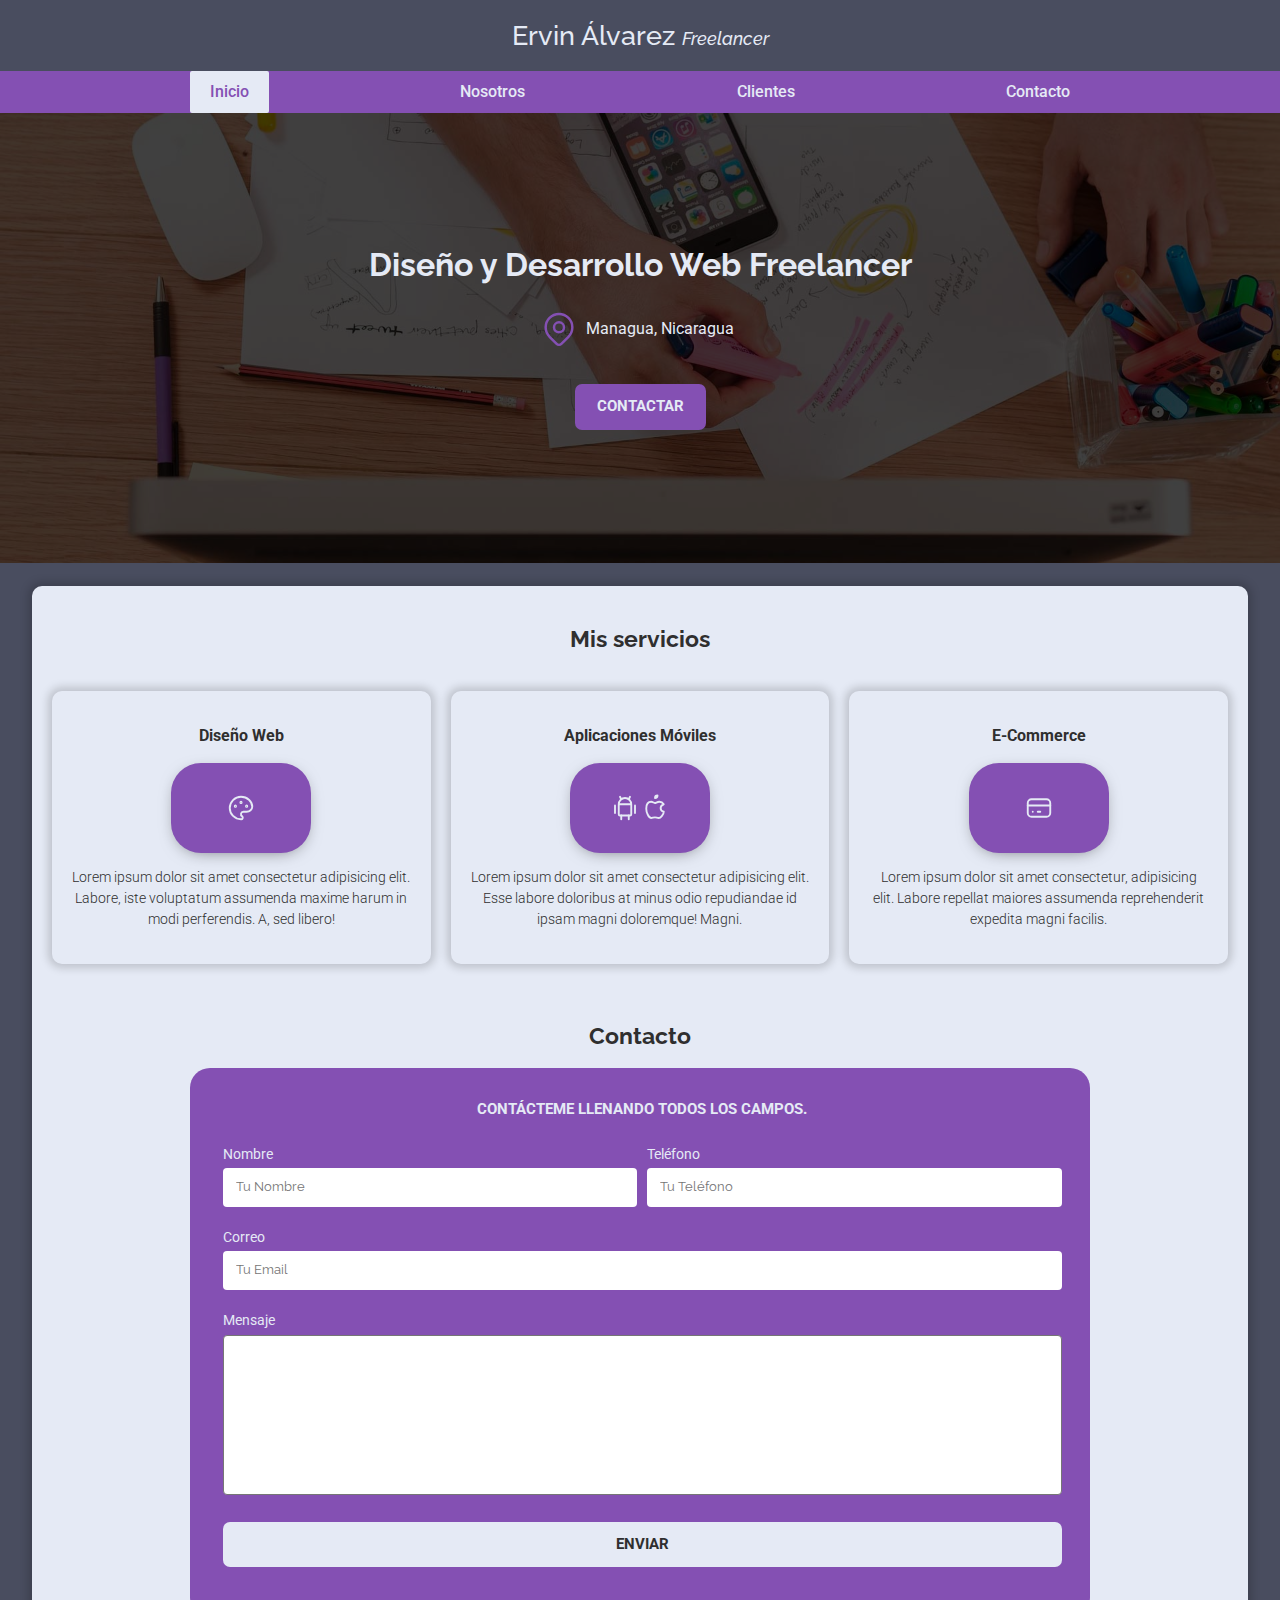
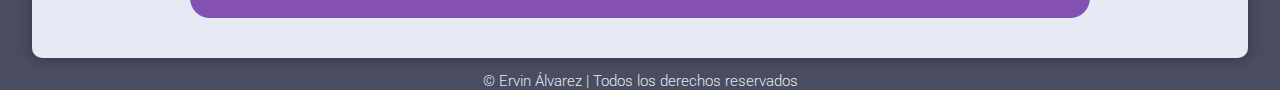
<file: index.html>
<!DOCTYPE html>
<html lang="es">
  <head>
    <meta charset="UTF-8" />
    <meta http-equiv="X-UA-Compatible" content="IE=edge" />
    <meta name="viewport" content="width=device-width, initial-scale=1.0" />
    <title>Diseñador Freelancer</title>

    <!-- Cargar fuentes -->
    <link rel="preconnect" href="https://fonts.googleapis.com" />
    <link rel="preconnect" href="https://fonts.gstatic.com" crossorigin />

    <!-- Raleway font -->
    <link
      href="https://fonts.googleapis.com/css2?family=Raleway:ital,wght@0,300;0,500;0,600;1,300;1,500;1,600&display=swap"
      rel="stylesheet"
    />

    <!-- Roboto font -->
    <link
      href="https://fonts.googleapis.com/css2?family=Roboto:wght@300;400;500;700&display=swap"
      rel="stylesheet"
    />

    <!-- Cargar estilos -->
    <link rel="preload" href="css/styles.css" as="style" />
    <link rel="stylesheet" href="css/styles.css" />

    <!-- Cargando Normalize CSS -->
    <link rel="preload" href="css/normalize.css" as="style" />
    <link rel="stylesheet" href="css/normalize.css" />
  </head>

  <body>
    <!-- Creamos el header  -->
    <header>
      <h1 class="titulo">Ervin Álvarez <span>Freelancer</span></h1>
    </header>

    <!-- Creamos la navegación -->
    <div class="nav-bg">
      <nav class="navegacion-principal container">
        <a href="index.html" class="activo">Inicio</a>
        <a href="nosotros.html">Nosotros</a>
        <a href="#">Clientes</a>
        <a href="#">Contacto</a>
      </nav>
    </div>

    <!-- Añadir imagenes -->
    <!-- <img src="img/hero.jpg" alt="Imágen del header"> -->

    <!-- La etiqueta es un heading, así que comienza con section -->
    <section class="hero">
      <div class="contenido-hero">
        <h2>Diseño y Desarrollo Web Freelancer</h2>

        <div class="location-container">
          <svg
            xmlns="http://www.w3.org/2000/svg"
            class="icon icon-tabler icon-tabler-map-pin"
            width="40"
            height="40"
            viewBox="0 0 24 24"
            stroke-width="1.5"
            stroke="#8450b3"
            fill="none"
            stroke-linecap="round"
            stroke-linejoin="round"
          >
            <path stroke="none" d="M0 0h24v24H0z" fill="none" />
            <circle cx="12" cy="11" r="3" />
            <path
              d="M17.657 16.657l-4.243 4.243a2 2 0 0 1 -2.827 0l-4.244 -4.243a8 8 0 1 1 11.314 0z"
            />
          </svg>

          <p>Managua, Nicaragua</p>
        </div>
        <!--.location-container-->

        <a href="#" class="boton">Contactar</a>
      </div>
      <!--.contenido-hero-->
    </section>

    <!-- Contenido principal -->
    <main class="shadow container container-servicios">
      <h2 class="titulo-servicios">Mis servicios</h2>

      <div class="servicios">
        <!-- Los demás elementos están conformados con headings, asi que se utiliza el section -->
        <section class="card-servicios shadow">
          <h3>Diseño Web</h3>

          <div class="icons-servicios">
            <svg
              xmlns="http://www.w3.org/2000/svg"
              class="icon icon-tabler icon-tabler-palette"
              width="30"
              height="30"
              viewBox="0 0 24 24"
              stroke-width="1.5"
              stroke="#e5eaf5"
              fill="none"
              stroke-linecap="round"
              stroke-linejoin="round"
            >
              <path stroke="none" d="M0 0h24v24H0z" fill="none" />
              <path
                d="M12 21a9 9 0 1 1 0 -18a9 8 0 0 1 9 8a4.5 4 0 0 1 -4.5 4h-2.5a2 2 0 0 0 -1 3.75a1.3 1.3 0 0 1 -1 2.25"
              />
              <circle cx="7.5" cy="10.5" r=".5" fill="currentColor" />
              <circle cx="12" cy="7.5" r=".5" fill="currentColor" />
              <circle cx="16.5" cy="10.5" r=".5" fill="currentColor" />
            </svg>
          </div>

          <p>
            Lorem ipsum dolor sit amet consectetur adipisicing elit. Labore,
            iste voluptatum assumenda maxime harum in modi perferendis. A, sed
            libero!
          </p>
        </section>

        <section class="card-servicios shadow">
          <h3>Aplicaciones Móviles</h3>

          <div class="icons-servicios">
            <svg
              xmlns="http://www.w3.org/2000/svg"
              class="icon icon-tabler icon-tabler-brand-android"
              width="30"
              height="30"
              viewBox="0 0 24 24"
              stroke-width="1.5"
              stroke="#e5eaf5"
              fill="none"
              stroke-linecap="round"
              stroke-linejoin="round"
            >
              <path stroke="none" d="M0 0h24v24H0z" fill="none" />
              <line x1="4" y1="10" x2="4" y2="16" />
              <line x1="20" y1="10" x2="20" y2="16" />
              <path
                d="M7 9h10v8a1 1 0 0 1 -1 1h-8a1 1 0 0 1 -1 -1v-8a5 5 0 0 1 10 0"
              />
              <line x1="8" y1="3" x2="9" y2="5" />
              <line x1="16" y1="3" x2="15" y2="5" />
              <line x1="9" y1="18" x2="9" y2="21" />
              <line x1="15" y1="18" x2="15" y2="21" />
            </svg>

            <svg
              xmlns="http://www.w3.org/2000/svg"
              class="icon icon-tabler icon-tabler-brand-apple"
              width="30"
              height="30"
              viewBox="0 0 24 24"
              stroke-width="1.5"
              stroke="#e5eaf5"
              fill="none"
              stroke-linecap="round"
              stroke-linejoin="round"
            >
              <path stroke="none" d="M0 0h24v24H0z" fill="none" />
              <path
                d="M9 7c-3 0 -4 3 -4 5.5c0 3 2 7.5 4 7.5c1.088 -.046 1.679 -.5 3 -.5c1.312 0 1.5 .5 3 .5s4 -3 4 -5c-.028 -.01 -2.472 -.403 -2.5 -3c-.019 -2.17 2.416 -2.954 2.5 -3c-1.023 -1.492 -2.951 -1.963 -3.5 -2c-1.433 -.111 -2.83 1 -3.5 1c-.68 0 -1.9 -1 -3 -1z"
              />
              <path d="M12 4a2 2 0 0 0 2 -2a2 2 0 0 0 -2 2" />
            </svg>
          </div>

          <p>
            Lorem ipsum dolor sit amet consectetur adipisicing elit. Esse labore
            doloribus at minus odio repudiandae id ipsam magni doloremque!
            Magni.
          </p>
        </section>

        <section class="card-servicios shadow">
          <h3>E-Commerce</h3>

          <div class="icons-servicios">
            <svg
              xmlns="http://www.w3.org/2000/svg"
              class="icon icon-tabler icon-tabler-credit-card"
              width="30"
              height="30"
              viewBox="0 0 24 24"
              stroke-width="1.5"
              stroke="#e5eaf5"
              fill="none"
              stroke-linecap="round"
              stroke-linejoin="round"
            >
              <path stroke="none" d="M0 0h24v24H0z" fill="none" />
              <rect x="3" y="5" width="18" height="14" rx="3" />
              <line x1="3" y1="10" x2="21" y2="10" />
              <line x1="7" y1="15" x2="7.01" y2="15" />
              <line x1="11" y1="15" x2="13" y2="15" />
            </svg>
          </div>

          <p>
            Lorem ipsum dolor sit amet consectetur, adipisicing elit. Labore
            repellat maiores assumenda reprehenderit expedita magni facilis.
          </p>
        </section>
        <!--.servicios-->
      </div>

      <!-- El "contacto" comienza con un heading, así que hace sentido que sea un section. -->
      <section class="formulario-section">
        <h2>Contacto</h2>

        <!-- Creación del formulario -->
        <form action="" class="formulario">
          <!-- Titulo del formulario -->
          <fieldset>
            <legend>Contácteme llenando todos los campos.</legend>

            <div class="container-campos">
              <div class="campo">
                <label for="">Nombre</label>
                <input type="text" placeholder="Tu Nombre" class="input-text" />
              </div>

              <div class="campo">
                <label for="">Teléfono</label>
                <input
                  type="tel"
                  placeholder="Tu Teléfono"
                  class="input-text"
                />
              </div>

              <div class="campo">
                <label for="">Correo</label>
                <input type="email" placeholder="Tu Email" class="input-text" />
              </div>

              <div class="campo">
                <label for="">Mensaje</label>
                <textarea class="input-area"></textarea>
              </div>
            </div>

            <div class="button">
              <button type="submit">Enviar</button>
              <!-- <a href="#" class="boton">Enviar</a> -->
            </div>
          </fieldset>
        </form>
      </section>
    </main>

    <footer class="footer">
      <p>&copy; Ervin Álvarez | Todos los derechos reservados</p>
    </footer>
  </body>
</html>
</file>
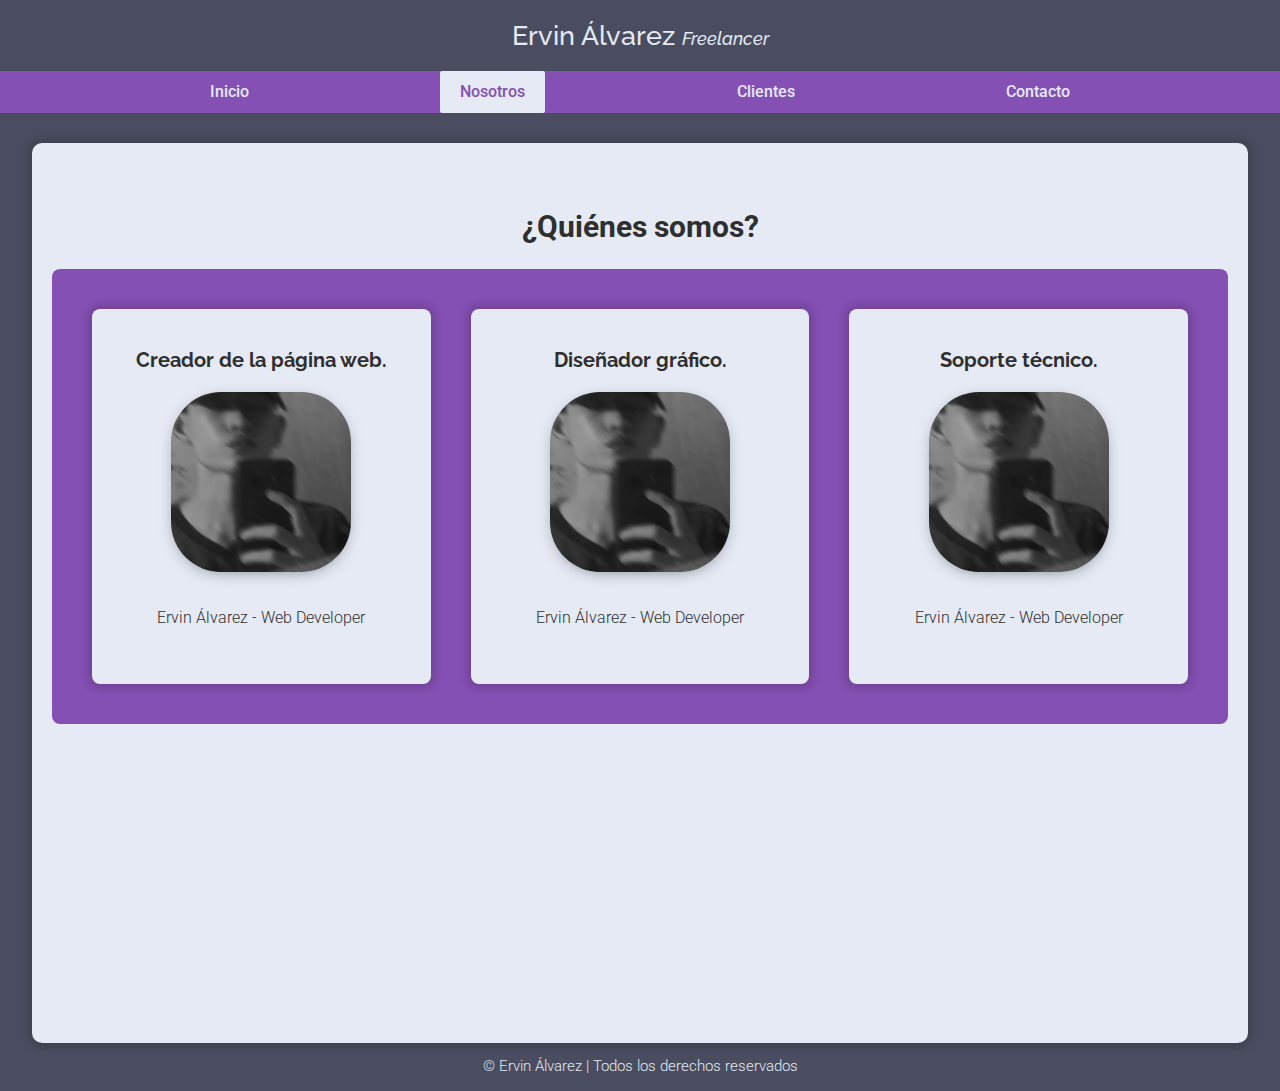
<file: nosotros.html>
<!DOCTYPE html>
<html lang="es">
  <head>
    <meta charset="UTF-8" />
    <meta http-equiv="X-UA-Compatible" content="IE=edge" />
    <meta name="viewport" content="width=device-width, initial-scale=1.0" />
    <title>Nosotros</title>

    <!-- Cargar fuentes -->
    <link rel="preconnect" href="https://fonts.googleapis.com" />
    <link rel="preconnect" href="https://fonts.gstatic.com" crossorigin />

    <!-- Raleway font -->
    <link
      href="https://fonts.googleapis.com/css2?family=Raleway:ital,wght@0,300;0,500;0,600;1,300;1,500;1,600&display=swap"
      rel="stylesheet"
    />

    <!-- Roboto font -->
    <link
      href="https://fonts.googleapis.com/css2?family=Roboto:wght@300;400;500;700&display=swap"
      rel="stylesheet"
    />

    <!-- Cargando estilos -->
    <link rel="preload" href="css/nosotros.css" as="style" />
    <link rel="stylesheet" href="css/nosotros.css" />

    <!-- Cargando Normalize CSS -->
    <link rel="preload" href="css/normalize.css" as="style" />
    <link rel="stylesheet" href="css/normalize.css" />
  </head>
  <body>
    <!-- Creamos el header  -->
    <header>
      <h1 class="titulo">Ervin Álvarez <span>Freelancer</span></h1>
    </header>

    <!-- Creamos la navegación -->
    <div class="nav-bg">
      <nav class="navegacion-principal container">
        <a href="index.html">Inicio</a>
        <a href="nosotros.html" class="activo">Nosotros</a>
        <a href="#">Clientes</a>
        <a href="#">Contacto</a>
      </nav>
    </div>
    <main class="shadow">
      <section class="container-princ-nosotros">
        <h1>¿Quiénes somos?</h1>
        <div class="container-nosotros">
          <div class="card shadow">
            <h2>Creador de la página web.</h2>
            <img src="img/profile.jpg" alt="" />
            <p>Ervin Álvarez - Web Developer</p>
          </div>

          <div class="card shadow">
            <h2>Diseñador gráfico.</h2>
            <img src="img/profile.jpg" alt="" />
            <p>Ervin Álvarez - Web Developer</p>
          </div>

          <div class="card shadow">
            <h2>Soporte técnico.</h2>
            <img src="img/profile.jpg" alt="" />
            <p>Ervin Álvarez - Web Developer</p>
          </div>
        </div>
      </section>
    </main>

    <footer class="footer">
      <p>&copy; Ervin Álvarez | Todos los derechos reservados</p>
    </footer>
  </body>
</html>
</file>
<file: css/styles.css>
/* Globales */
:root {
  --white: #e5eaf5;
  --dark: #2f2f2f;
  --primario: #8450b3;
  --bg-color: #494d5f;
  --secundario: #a0d2eb;
  --gris: #d0bdf4;

  --fuente-titulo: "Raleway", sans-serif;
  --fuente-principal: "Roboto", sans-serif;

  /* --primario: #ffc107; */
  /* --white: #f2f2f2; */
  /* --secundario: #0097a7; */
  /* --gris: #757575; */
}

html {
  font-size: 62.5%; /* Hack para font-size 1rem=10px */
  box-sizing: border-box; /*  Snippet para box sizing */
  scroll-snap-type: y mandatory;
}

*,
*::before,
*::after {
  box-sizing: inherit; /* Snippet box sizing */
}

body {
  height: 10vh;
  max-width: 100vw;
  font-size: 16px; /* Hack para font-size 1rem = 10px */
  font-family: var(--fuente-principal);
  color: var(--dark);
  font-weight: 300;
  background-color: var(--bg-color);
  overflow-x: hidden;
}

main {
  max-width: 95%;
  margin: 0 auto;
  font-size: 1.4rem;
}

.boton {
  background-color: var(--primario);
  color: var(--white);
  padding: 1.4rem 2.2rem;
  margin-top: 1rem;
  font-size: 1.5rem;
  font-weight: 700;
  text-transform: uppercase;
  text-decoration: none;
  border-radius: 0.7rem;
  transition: 0.4s ease-out;
}

.boton:hover {
  background-color: var(--secundario);
  color: var(--dark);
}

.shadow {
  background-color: var(--white);
  box-shadow: 0px 0px 8px 4px rgba(0, 0, 0, 0.17);
  padding: 2rem 0;
  border-radius: 1rem;
}

/* Titulos */
h1,
h2,
h3 {
  text-align: center;
}

/* Trabajando con el header */
header {
  margin-top: 2rem;
}

.titulo {
  text-align: center;
  font-size: 2.7rem;
  font-family: var(--fuente-titulo);
  font-weight: 500;
  color: var(--white);
}

.titulo span {
  font-size: 1.8rem;
  font-style: italic;
}

/* Trabajando en la navegacion */
.nav-bg {
  background-color: var(--primario);
  margin-top: 2rem;
}

.container {
  width: 90rem;
  margin: 0 auto;
}

.navegacion-principal {
  max-width: 80%;
  display: flex;
  justify-content: space-between;
  align-items: center;
}

.navegacion-principal a {
  padding: 1.2rem 2rem;
  text-decoration: none;
  color: var(--white);
  font-weight: 500;
  font-size: 1.6rem;
  transition: background-color 0.2s ease-in;
}

.navegacion-principal a:hover,
a.activo {
  /* background-color: var(--secundario); */
  /* color: var(--dark); */

  background-color: var(--white);
  border-radius: 0.2rem;
  color: var(--primario);
}

@media (max-width: 468px) {
  .titulo {
    font-size: 2rem;
  }

  .titulo span {
    font-size: 1.4rem;
  }

  .navegacion-principal {
    flex-direction: column;
    justify-content: center;
  }

  .navegacion-principal a {
    display: block;
    padding: 1.2rem 100%;
    font-size: 1.4rem;
    font-weight: 700;
  }
}

/* Trabajando en el hero */
.hero {
  background-image: url(../img/hero.jpg);
  background-repeat: no-repeat;
  background-size: cover;
  height: 450px;
  position: relative;

  margin-bottom: 2.3rem;
}

.contenido-hero {
  position: absolute;
  width: 100%;
  height: 100%;
  /* background-color: rgba(0,0,0,.7);  */
  background-color: rgb(0 0 0 / 75%);

  display: flex;
  flex-direction: column;
  align-items: center;
  justify-content: center;
}

.contenido-hero h2 {
  font-family: var(--fuente-titulo);
  margin: 0;
  text-align: center;
  color: var(--white);
  font-size: 3.2rem;
}

.contenido-hero p {
  color: var(--white);
  font-size: 1.6rem;
  font-weight: 400;
}

.location-container {
  padding: 2rem 0;
  display: flex;
  align-items: center;
}

.location-container p {
  text-align: center;
  padding: 0 0.7rem;
}

@media (max-width: 468px) {
  .contenido-hero h2 {
    font-size: 2.7rem;
    line-height: 1.5;
  }

  .contenido-hero p {
    font-size: 1.7rem;
  }

  .contenido-hero .boton {
    width: 90%;
    text-align: center;
    font-size: 1.45rem;
    padding: 1.5rem;
  }
}

/* Servicios */
.container-servicios {
  width: 95%;
}

.titulo-servicios {
  font-size: 2.3rem;
  font-family: var(--fuente-titulo);
}

.servicios {
  display: grid;
  grid-template-columns: repeat(3, 1fr);
  column-gap: 2rem;
  padding: 2rem;
  text-align: center;
}

.servicios,
.navegacion-principal,
.formulario-section {
  scroll-snap-align: center;
  scroll-snap-stop: always;
}

.card-servicios {
  padding: 2rem;
}

.card-servicios h3 {
  color: var(--dark);
  font-weight: 700;
}

.card-servicios p {
  line-height: 1.5;
}

.icons-servicios {
  display: flex;
  align-items: center;
  justify-content: center;
  width: 14rem;
  height: 9rem;
  background-color: var(--primario);
  margin: 0 auto;
  border-radius: 3rem;
  box-shadow: 0px 4px 18px -8px rgba(0, 0, 0, 0.65);
}

@media (max-width: 468px) {
  .servicios {
    grid-template-columns: 1fr;
    grid-gap: 2rem;
  }
}

/* Formulario */
.formulario-section {
  width: 95%;
  margin: 0 auto;
  padding: 2rem;
}

.formulario-section h2 {
  font-family: var(--fuente-titulo);
  font-size: 2.3rem;
  /* margin: 4rem 0; */
}

.formulario {
  width: 120rem;
  min-height: 55rem;
  margin: 0 auto;
  background-color: var(--primario);
  border-radius: 2rem;
  /* width: min(60rem, 100%); */
  /* height: 20rem; */
  padding: 2rem;
}

/* Responsive tamaño del formulario */
@media (max-width: 1300px) {
  .formulario-section {
    width: 95%;
    margin: 0 auto;
  }
  .formulario {
    width: 120rem;
    min-height: 55rem;
    margin: 0 auto;
  }
}
@media (max-width: 1280px) {
  .formulario {
    width: min(90rem, 100%);
    height: min(50rem, 100%);
    /* height: 35rem; */
    margin: 0 auto;
  }

  .formulario label {
    font-size: 1.4rem;
    font-weight: 400;
  }
}

@media (max-width: 468px) {
  .formulario {
    padding: 1rem;
  }
}

/* Quitando el estilo al fieldset */
.formulario fieldset {
  border: none;
  width: 100%;
}

/* Estilando el titulo del formulario */
.formulario legend {
  font-weight: 700;
  font-family: var(--fuente-principal);
  font-size: 1.5rem;
  text-align: center;
  text-transform: uppercase;
  color: var(--white);
  padding-top: 1.3rem;
  margin-bottom: 1.5rem;
}

@media (max-width: 468px) {
  .formulario legend {
    font-size: 1.35rem;
    line-height: 1.2;
  }
}

/* Estilando los labels */
.container-campos label {
  font-family: var(--fuente-principal);
  font-weight: 400;
  font-size: 1.4rem;
  color: var(--white);
}

@media (max-width: 468px) {
  .container-campos label {
    font-size: 1.2rem;
  }
}

/* Alineando el boton  */
.button {
  display: flex;
  justify-content: center;
}

/* Dando estilos al boton */
.button button {
  width: 100%;
  background-color: var(--white);
  color: var(--dark);
  padding: 1.4rem 2.2rem;
  margin-top: 1rem;
  font-size: 1.5rem;
  font-weight: 700;
  text-transform: uppercase;
  text-decoration: none;
  border-radius: 0.7rem;
  transition: color 0.4s ease-in-out;
  border: none;
  cursor: pointer;
}

.button button:hover {
  background-color: var(--white);
  color: var(--primario);
}

/* Ajustando en las distintas resoluciones */
/* @media (max-width: 468px) { */
/*   .formulario .button { */
/*     display: block; */
/*   } */

/*   .button button { */
/*     width: 100%; */
/*     font-size: 1.3rem; */
/*     padding: 1.2rem 2rem; */
/*   } */
/* } */

/* @media (max-width: 768px) { */
/*   .formulario .button { */
/*     display: block; */
/*   } */

/*   .button button { */
/*     width: 100%; */
/*   } */
/* } */

/* Trabajando en los campos del form */
.container-campos {
  display: grid;
  grid-template-columns: repeat(2, 1fr);
  grid-column-gap: 1rem;
}

.container-campos .input-text {
  padding: 1.2rem 1rem;
}

.campo:nth-child(3),
.campo:nth-child(4) {
  grid-column: 1 / 3;
}

.container-campos .campo {
  padding: 0.8rem 0;
}

/* Trabajando en los inputs tipo texto  */
.container-campos .input-text {
  width: 100%;
  padding: 1.2rem 1.3rem;
  color: var(--dark);
  font-size: 1.3rem;
  font-family: var(--fuente-titulo);
  border: none;
  border-radius: 0.4rem;
  margin: 0.6rem 0;
}

/* Trabajando en los inputs tipo textarea  */
.input-area {
  width: 100%;
  height: 16rem;
  border-radius: 0.4rem;
  resize: none;
  margin: 0.6rem 0;
}

/* Trabajando en el posicionamiento de los inputs */
/* @media (max-width: 768px) { */
/*   .container-campos { */
/*     display: grid; */
/*     grid-template-columns: repeat(2, 1fr); */
/*     grid-column-gap: 1rem; */
/*   } */

/*   .container-campos .input-text { */
/*     padding: 1.2rem 1rem; */
/*   } */

/*   .campo:nth-child(3), */
/*   .campo:nth-child(4) { */
/*     grid-column: 1 / 3; */
/*   } */
/* } */

@media (max-width: 468px) {
  .container-campos {
    display: block;
  }

  .container-campos .campo {
    padding: .3rem 0;
  }

  .container-campos .input-text {
    padding: 0.8rem;
  }
}

/* Footer */
.footer {
  font-family: var(--fuente-principal);
  text-align: center;
  color: var(--white);
  font-size: 1.5rem;
}

@media (max-width: 468px) {
  .footer {
    font-size: 1.3rem;
  }
}
</file>
<file: css/nosotros.css>
/* Globales */
:root {
  --white: #e5eaf5;
  --dark: #2f2f2f;
  --primario: #8450b3;
  --bg-color: #494d5f;
  --secundario: #a0d2eb;
  --gris: #d0bdf4;

  --fuente-titulo: "Raleway", sans-serif;
  --fuente-principal: "Roboto", sans-serif;

  /* --primario: #ffc107; */
  /* --white: #f2f2f2; */
  /* --secundario: #0097a7; */
  /* --gris: #757575; */
}

html {
  font-size: 62.5%; /* Hack para font-size 1rem=10px */
  box-sizing: border-box; /*  Snippet para box sizing */
}

*,
*::before,
*::after {
  box-sizing: inherit; /* Snippet box sizing */
}

body {
  width: 100%;
  font-size: 16px; /* Hack para font-size 1rem = 10px */
  font-family: var(--fuente-principal);
  color: var(--dark);
  font-weight: 300;
  background-color: var(--bg-color);
  /* overflow-x: hidden; */
}

main {
  max-width: 95%;
  min-height: 100vh;
  margin: 0 auto;
  font-size: 1.4rem;
}

/* Titulos */
h1,
h2,
h3 {
  text-align: center;
}

.shadow {
  background-color: var(--white);
  box-shadow: 0px 0px 8px 4px rgba(0, 0, 0, 0.17);
  padding: 2rem 0;
  border-radius: 1rem;
}

/* Trabajando con el header */
header {
  margin-top: 2rem;
}

.titulo {
  text-align: center;
  font-size: 2.7rem;
  font-family: var(--fuente-titulo);
  font-weight: 500;
  color: var(--white);
}

.titulo span {
  font-size: 1.8rem;
  font-style: italic;
}

/* Trabajando en la navegacion */
.nav-bg {
  background-color: var(--primario);
  margin-top: 2rem;
}

.container {
  width: 90rem;
  margin: 0 auto;
}

.navegacion-principal {
  max-width: 80%;
  display: flex;
  justify-content: space-between;
  align-items: center;
  margin-bottom: 3rem;
}

.navegacion-principal a {
  padding: 1.2rem 2rem;
  text-decoration: none;
  color: var(--white);
  font-weight: 500;
  font-size: 1.6rem;
  transition: background-color 0.2s ease-in;
}

.navegacion-principal a:hover,
a.activo {
  /* background-color: var(--secundario); */
  /* color: var(--dark); */

  background-color: var(--white);
  border-radius: 0.2rem;
  color: var(--primario);
}

@media (max-width: 468px) {
  .titulo {
    font-size: 2rem;
  }

  .titulo span {
    font-size: 1.4rem;
  }

  .navegacion-principal {
    flex-direction: column;
    align-items: center;
    padding: 1rem;
  }

  .navegacion-principal a {
    display: block;
    width: 132%;
    text-align: center;
    /* padding: 1.2rem 100%; */
    font-size: 1.4rem;
    font-weight: 700;
  }
}

/* Siguiente sección */
.container-princ-nosotros {
  display: flex;
  flex-direction: column;
  align-items: center;
  justify-content: center;
  padding-top: 4rem;
  padding: 2rem;
}

.container-princ-nosotros h1 {
  font-size: 3rem;
  line-height: 1.5;
  font-family: var(--fuente-principal);
}

.container-nosotros {
  display: flex;
  justify-content: space-between;
  align-items: center;
  width: min(120rem, 100%);
  min-height: 45rem;
  color: var(--white);
  background-color: var(--primario);
  border-radius: 0.8rem;
  padding: 2rem;
}

.card {
  width: 35rem;
  height: 25;
  display: flex;
  flex-direction: column;
  justify-content: center;
  align-items: center;
  /* padding: 2rem; */
  margin: 2rem;
  color: var(--dark);
  text-align: center;
  line-height: 1.4;
  /* width: min(120rem, 100%); */
  /* height: 45rem; */
  border-radius: 0.8rem;
}

.card h2 {
  font-size: 2rem;
  font-family: var(--fuente-titulo);
  line-height: 1.5;
}

.card img {
  width: 18rem;
  height: 18rem;
  border-radius: 5rem;
  background-repeat: no-repeat;
  background-size: cover;
  cursor: pointer;
  transition: box-shadow 0.3s ease-in-out;
  box-shadow: 0px 4px 18px -8px rgba(0, 0, 0, 0.65);
}

.card img:hover {
  box-shadow: 0px 4px 18px -4px rgba(0, 0, 0, 0.8);
}

.card p {
  margin: 3.5rem 0;
  font-size: 1.6rem;
}

@media (max-width: 768px) {
  .container-nosotros {
    flex-direction: column;
  }

  .card {
    width: 50rem;
  }
}

@media (max-width: 468px) {
  .container-nosotros {
    flex-direction: column;
  }

  .card {
    font-size: 1.2rem;
    width: 25rem;
    height: 25rem;
  }

  .card h2 {
    font-size: 1.6rem;
    margin-bottom: 1.8rem;
  }

  .card p {
    font-size: 1.3rem;
    margin: 2rem auto;
  }

  .card img {
    width: 10rem;
    height: 10rem;
  }
}

/* Footer */
.footer {
  font-family: var(--fuente-principal);
  text-align: center;
  color: var(--white);
  font-size: 1.5rem;
}

@media (max-width: 468px) {
  .footer {
    font-size: 1.3rem;
  }
}
</file>
